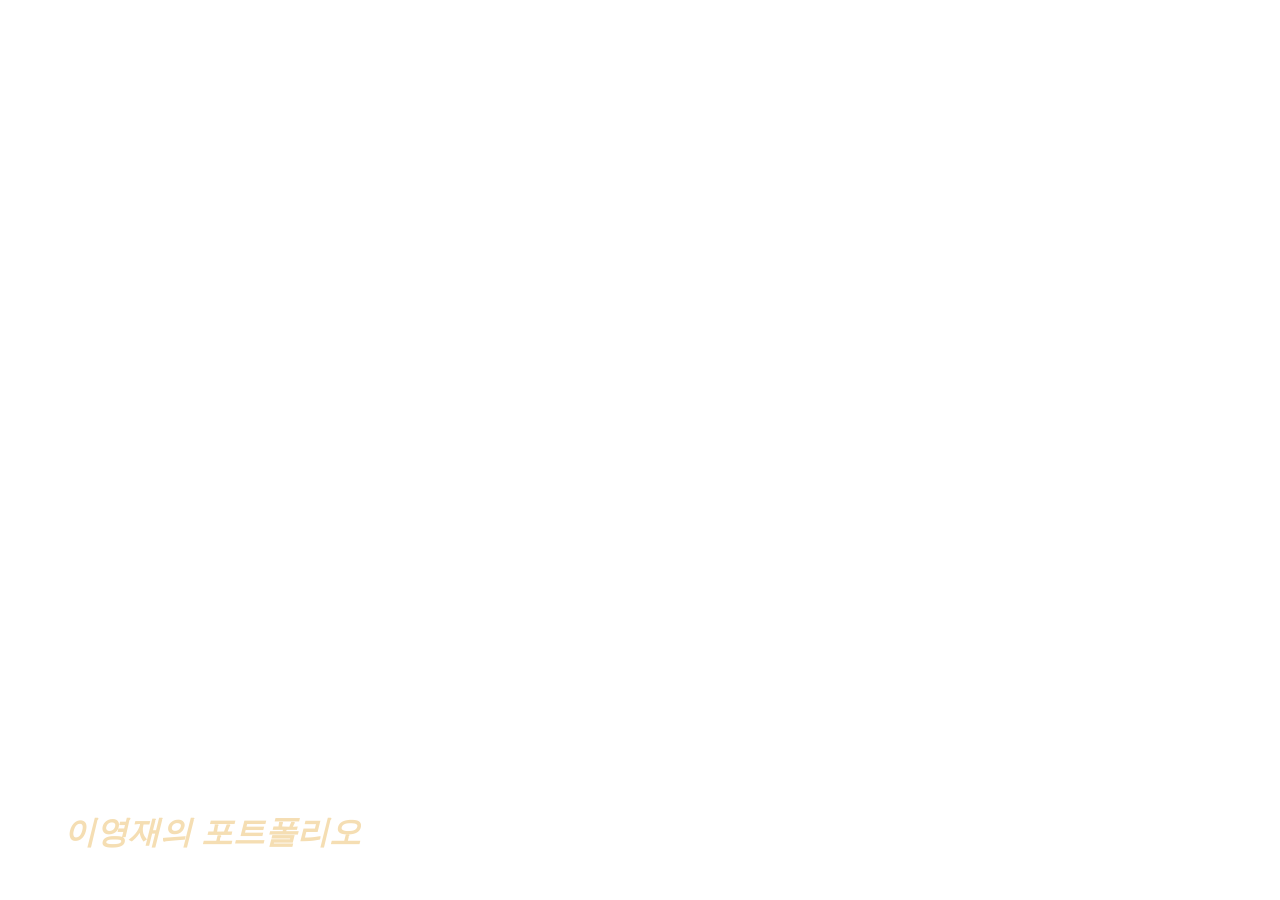
<file: index.html>
<!doctype html>
<html lang="ko">
  <head>
    <meta charset="UTF-8" />
    <meta http-equiv="X-UA-Compatible" content="IE=edge" />
    <meta name="viewport" content="width=device-width, initial-scale=1.0" />
    <meta name="description" content="게임 개발 교육 사이트" />
    <meta name="author" content="게임 개발 교육 팀" />
    <meta name="keywords" content="게임 개발, 교육, 튜토리얼" />

    <meta property="og:type" content="website" />
    <meta property="og:site_name" content="이영재의 문서창고" />
    <meta property="og:title" content="intro" />
    <meta property="og:description" content="게임 기획서 모음!" />
    <meta property="og:image" content="./name_seo.png" />

<!-- 
    <meta property="og:image:width" content="1200" />
    <meta property="og:image:height" content="630" />
 -->

    <!-- 자신의 홈페이지 주소로 URL을 변경할 것!!! -->
    <meta property="og:url" content="https://lyjstudio.netlify.app/" />
    <link rel="stylesheet" href="/main.css" />
    <link rel="icon" type="image/x-icon" href="/favicon.ico" />
    <title>Intro</title>
  </head>

  <body>
    <div style="position: fixed; z-index: -1; width: 100%; height: 100%">
      </iframe>
      <iframe 
        width="100%" 
        height="100%" 
        src="https://www.youtube.com/embed/cIKu_XHsi2g?si=W7CSdriNnoUXzcJu&autoplay=1&mute=1&loop=1&playlist=cIKu_XHsi2g" 
        title="YouTube video player" 
        frameborder="0" 
        allow="
          accelerometer; 
          autoplay; 
          clipboard-write; 
          encrypted-media; 
          gyroscope; 
          picture-in-picture; 
          web-share
        " 
        referrerpolicy="strict-origin-when-cross-origin" 
        allowfullscreen>
      </iframe>
    </div>
    <div>
      <a id="portfolio-link" href="/pages/index.html">이영재의 포트폴리오</a>
    </div>
  </body>
</html>
</file>
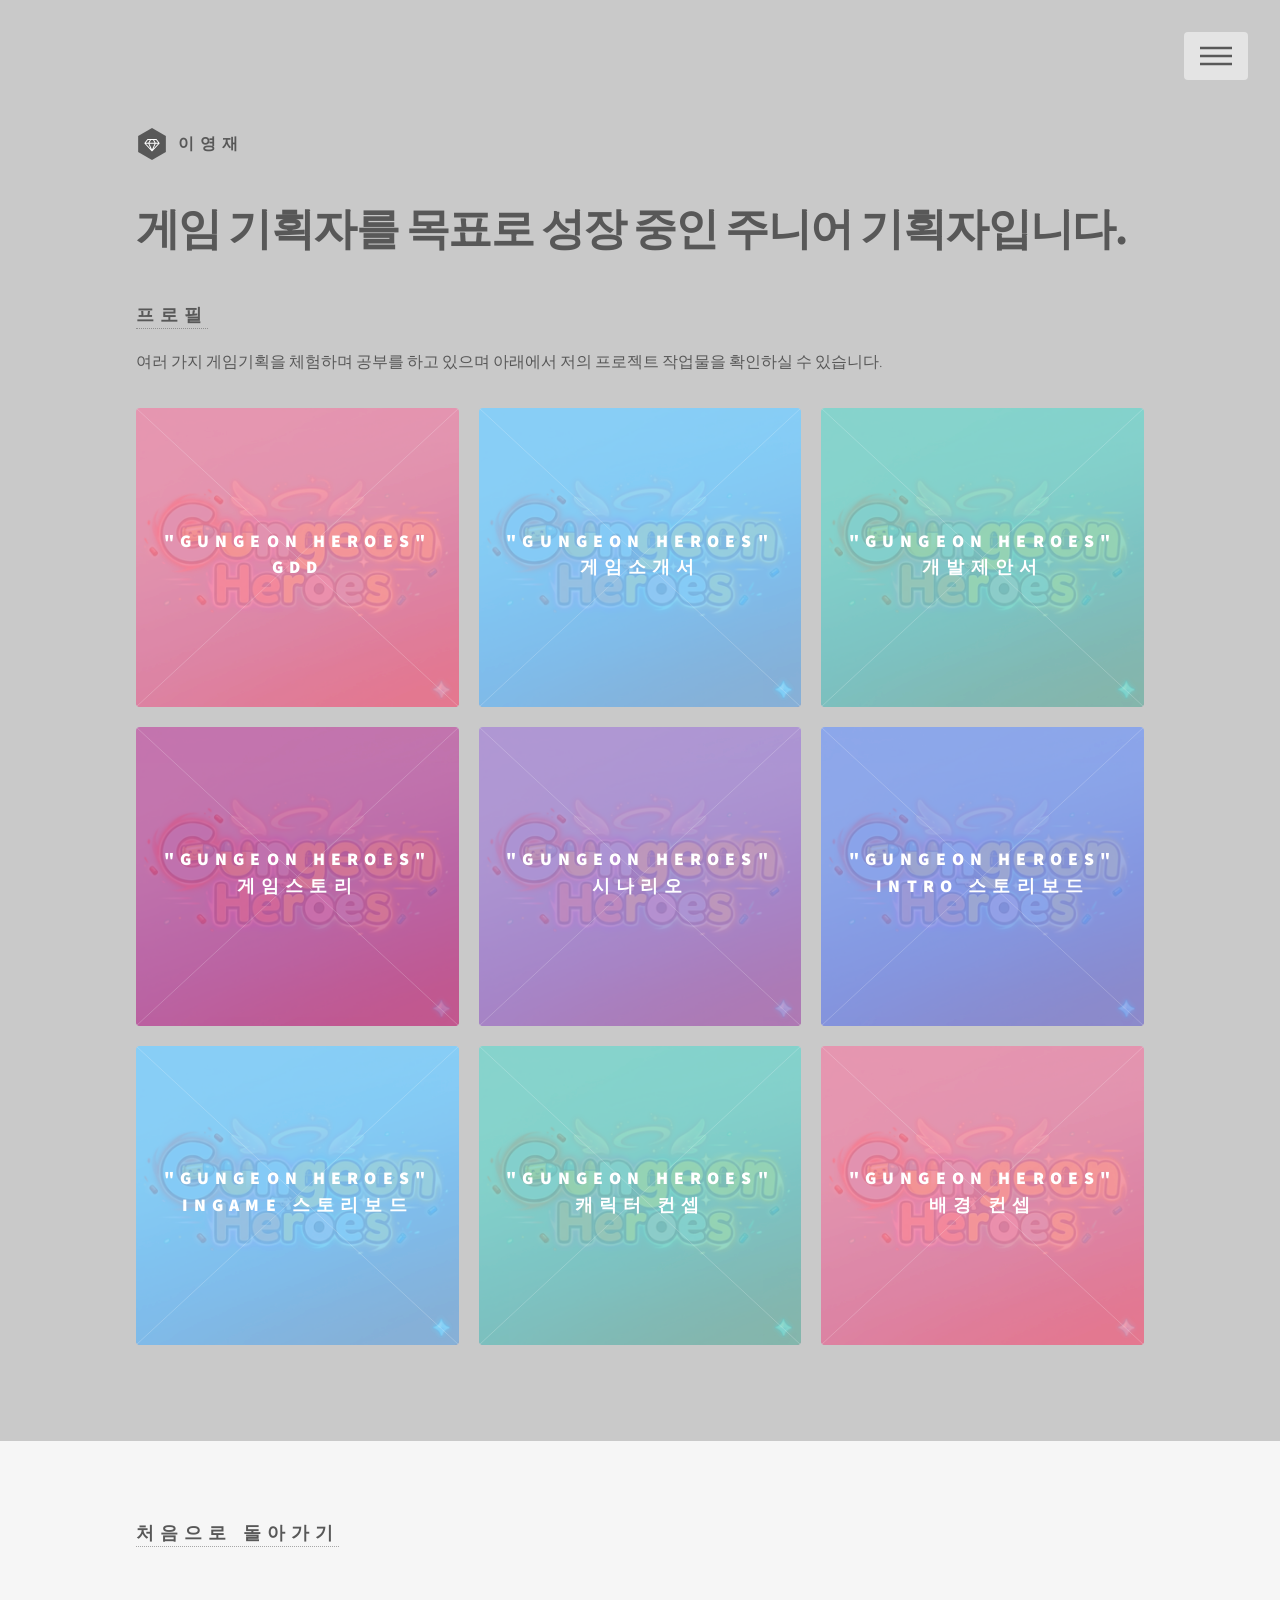
<file: pages/index.html>
<!doctype html>
<html>
  <head>
    <title>이영재의 문서창고</title>
    <meta charset="utf-8" />
    <meta
      name="viewport"
      content="width=device-width, initial-scale=1, user-scalable=no"
    />
    <link rel="stylesheet" href="assets/css/main.css" />
    <noscript
      ><link rel="stylesheet" href="assets/css/noscript.css"
    /></noscript>
  </head>
  <body class="is-preload">
    <!-- Wrapper -->
    <div id="wrapper">
      <!-- Header -->
      <header id="header">
        <div class="inner">
          <!-- Logo -->
          <a href="index.html" class="logo">
            <span class="symbol"><img src="images/logo.svg" alt="" /></span
            ><span class="title">이영재</span>
          </a>

          <!-- Nav -->
          <nav>
            <ul>
              <li><a href="#menu">Menu</a></li>
            </ul>
          </nav>
        </div>
      </header>

      <!-- Menu -->
      <nav id="menu">
        <h2>문서바로가기</h2>
        <ul>
          <li><a href="/pages/page01.html">"Gungeon Heroes" GDD</a></li>
          <li><a href="/pages/page02.html">"Gungeon Heroes" 게임소개서</a></li>
          <li><a href="/pages/page03.html">"Gungeon Heroes" 개발제안서</a></li>
          <li><a href="/pages/page04.html">"Gungeon Heroes" 게임스토리</a></li>
          <li><a href="/pages/page05.html">"Gungeon Heroes" 시나리오</a></li>
          <li><a href="/pages/page06.html">"Gungeon Heroes" Intro 스토리보드</a></li>
          <li><a href="/pages/page07.html">"Gungeon Heroes" InGame 스토리보드</a></li>
          <li><a href="/pages/page08.html">"Gungeon Heroes" 캐릭터 컨셉</a></li>
          <li><a href="/pages/page09.html">"Gungeon Heroes" 배경 컨셉</a></li>
          <!-- <li><a href="/pages/page10.html">문서10</a></li>
          <li><a href="/pages/page11.html">문서11</a></li>
          <li><a href="/pages/page12.html">문서12</a></li> -->
        </ul>
      </nav>

      <!-- Main -->
      <div id="main">
        <div class="inner">
          <header>
            <h1>게임 기획자를 목표로 성장 중인 주니어 기획자입니다.<br /></h1>
            <h2>
              <a
                href="https://www.notion.so/c6457bea89cc82ea9e99814c9a93d287?source=copy_link"
                >프로필</a
              >
            </h2>

            <p>
              여러 가지 게임기획을 체험하며 공부를 하고 있으며
              아래에서 저의 프로젝트 작업물을 확인하실 수 있습니다.
            </p>
          </header>
          <section class="tiles">
            <article class="style1">
              <span class="image">
                <img src="/pages/images/pic01.png" alt="" />
              </span>
              <a href="/pages/page01.html">
                <h2>"Gungeon Heroes" GDD</h2>
                <div class="content">
                  <p>로그라이트 액션 RPG의 GDD입니다.</p>
                </div>
              </a>
            </article>
            <article class="style2">
              <span class="image">
                <img src="/pages/images/pic01.png" alt="" />
              </span>
              <a href="/pages/page02.html">
                <h2>"Gungeon Heroes" 게임소개서</h2>
                <div class="content">
                  <p>
                    로그라이트 액션 RPG의 게임소개서입니다.
                  </p>
                </div>
              </a>
            </article>
            <article class="style3">
              <span class="image">
                <img src="/pages/images/pic01.png" alt="" />
              </span>
              <a href="/pages/page03.html">
                <h2>"Gungeon Heroes" 개발제안서</h2>
                <div class="content">
                  <p>
                    로그라이트 액션 RPG의 개발제안서입니다.
                  </p>
                </div>
              </a>
            </article>
            <article class="style4">
              <span class="image">
                <img src="/pages/images/pic01.png" alt="" />
              </span>
              <a href="/pages/page04.html">
                <h2>"Gungeon Heroes" 게임스토리</h2>
                <div class="content">
                  <p>
                    로그라이트 액션 RPG의 게임스토리입니다.
                  </p>
                </div>
              </a>
            </article>
            <article class="style5">
              <span class="image">
                <img src="/pages/images/pic01.png" alt="" />
              </span>
              <a href="/pages/page05.html">
                <h2>"Gungeon Heroes" 시나리오</h2>
                <div class="content">
                  <p>
                    로그라이트 액션 RPG의 시나리오 입니다.
                  </p>
                </div>
              </a>
            </article>
            <article class="style6">
              <span class="image">
                <img src="/pages/images/pic01.png" alt="" />
              </span>
              <a href="/pages/page06.html">
                <h2>"Gungeon Heroes" Intro 스토리보드</h2>
                <div class="content">
                  <p>
                    로그라이트 액션 RPG의 Intro 스토리보드입니다.
                  </p>
                </div>
              </a>
            </article>
            <article class="style2">
              <span class="image">
                <img src="/pages/images/pic01.png" alt="" />
              </span>
              <a href="/pages/page07.html">
                <h2>"Gungeon Heroes" InGame 스토리보드</h2>
                <div class="content">
                  <p>
                    로그라이트 액션 RPG의 InGame 스토리보드입니다.
                  </p>
                </div>
              </a>
            </article>
            <article class="style3">
              <span class="image">
                <img src="/pages/images/pic01.png" alt="" />
              </span>
              <a href="/pages/page08.html">
                <h2>"Gungeon Heroes" 캐릭터 컨셉</h2>
                <div class="content">
                  <p>
                    로그라이트 액션 RPG의 캐릭터 컨셉입니다.
                  </p>
                </div>
              </a>
            </article>
            <article class="style1">
              <span class="image">
                <img src="/pages/images/pic01.png" alt="" />
              </span>
              <a href="/pages/page09.html">
                <h2>"Gungeon Heroes" 배경 컨셉</h2>
                <div class="content">
                  <p>
                    로그라이트 액션 RPG의 배경 컨셉입니다.
                  </p>
                </div>
              </a>
            </article>
            <!-- <article class="style5">
              <span class="image">
                <img src="images/pic10.jpg" alt="" />
              </span>
              <a href="/pages/page10.html">
                <h2>문서10</h2>
                <div class="content">
                  <p>
                    Sed nisl arcu euismod sit amet nisi lorem etiam dolor
                    veroeros et feugiat.
                  </p>
                </div>
              </a>
            </article>
            <article class="style6">
              <span class="image">
                <img src="images/pic11.jpg" alt="" />
              </span>
              <a href="/pages/page11.html">
                <h2>문서11</h2>
                <div class="content">
                  <p>
                    Sed nisl arcu euismod sit amet nisi lorem etiam dolor
                    veroeros et feugiat.
                  </p>
                </div>
              </a>
            </article>
            <article class="style4">
              <span class="image">
                <img src="images/pic12.jpg" alt="" />
              </span>
              <a href="/pages/page12.html">
                <h2>문서12</h2>
                <div class="content">
                  <p>
                    Sed nisl arcu euismod sit amet nisi lorem etiam dolor
                    veroeros et feugiat.
                  </p>
                </div>
              </a>
            </article> -->
          </section>
        </div>
      </div>

      <!-- Footer -->
      <footer id="footer">
        <div class="inner">
          <h2>
            <a href="/index.html">처음으로 돌아가기</a>
          </h2>
        </div>
      </footer>
    </div>

    <!-- Scripts -->
    <script src="assets/js/jquery.min.js"></script>
    <script src="assets/js/browser.min.js"></script>
    <script src="assets/js/breakpoints.min.js"></script>
    <script src="assets/js/util.js"></script>
    <script src="assets/js/main.js"></script>
  </body>
</html>
</file>
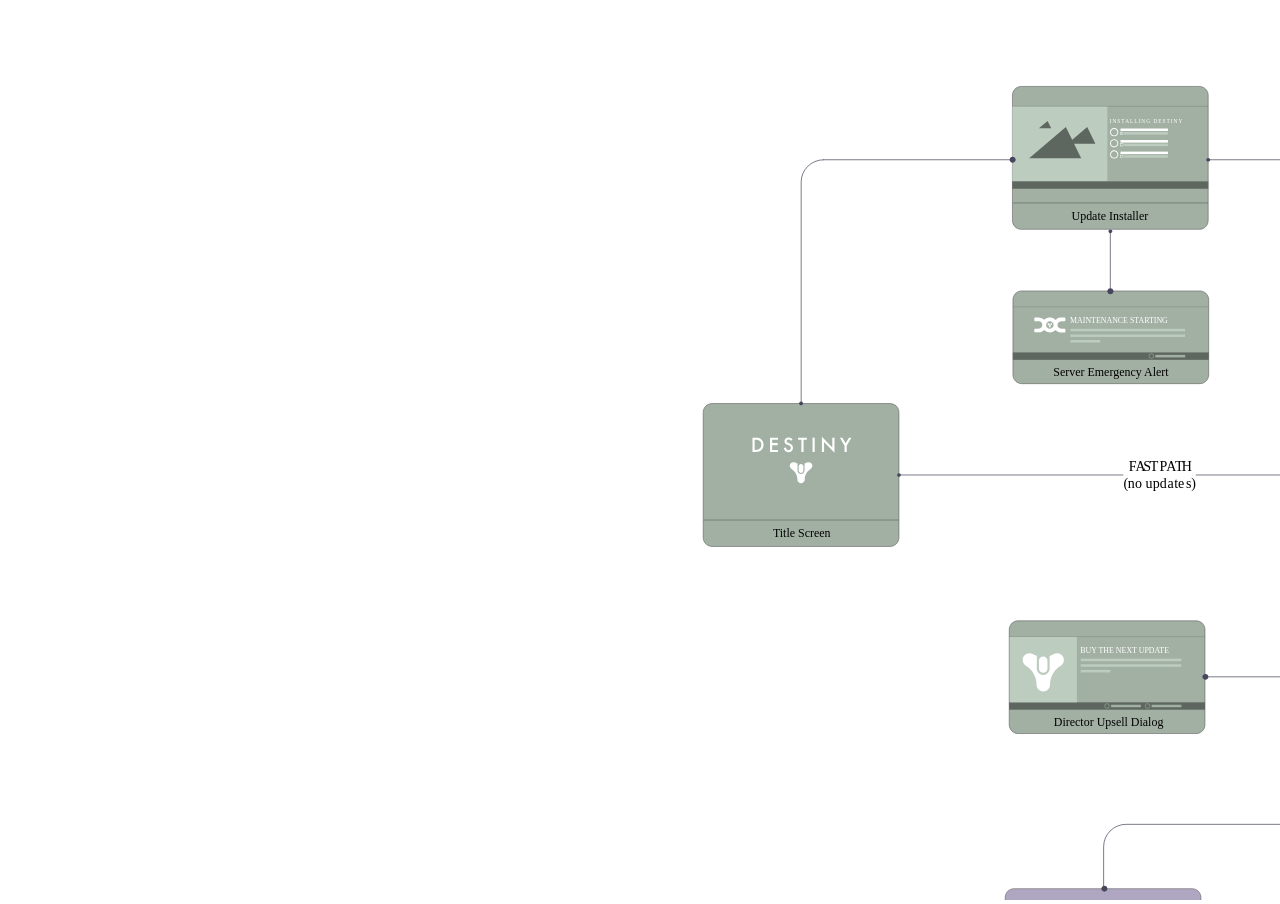
<file: pages/page11.html>
<!doctype html>
<html lang="ko">
  <head>
    <meta charset="UTF-8" />
    <meta name="viewport" content="width=device-width, initial-scale=1.0" />
    <title>문서1</title>
    <style>
      #myPDF {
        width: 100%;
        height: 100vh;
      }

      body {
        margin: 0;
        padding: 0;
        overflow: hidden;
      }
    </style>
  </head>
  <body>
    <iframe
      title="document"
      id="myPDF"
      src="/contents/Destiny_flowchart_v9.svg"
      frameborder="0"
    ></iframe>
  </body>
</html>
</file>
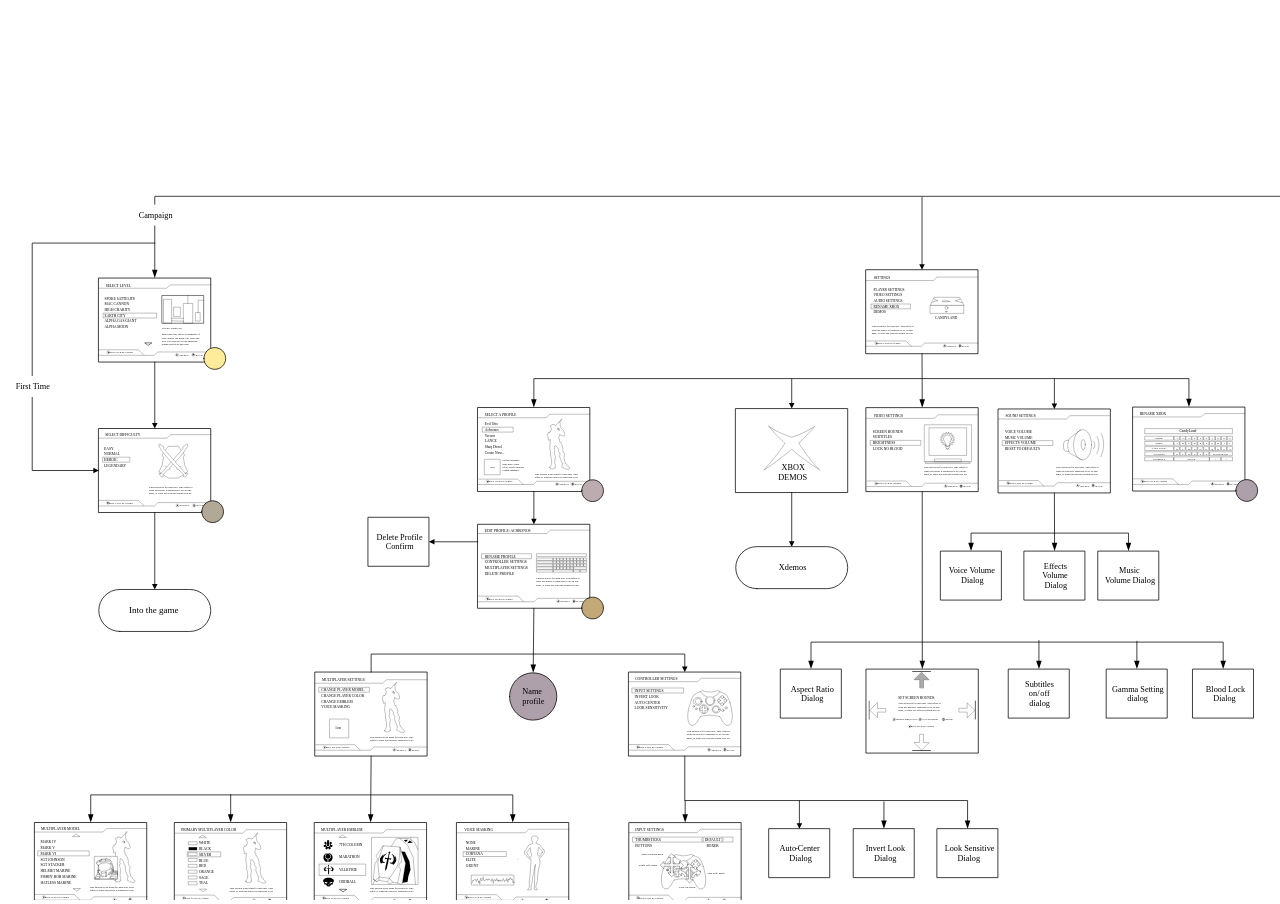
<file: pages/page12.html>
<!doctype html>
<html lang="ko">
  <head>
    <meta charset="UTF-8" />
    <meta name="viewport" content="width=device-width, initial-scale=1.0" />
    <title>문서1</title>
    <style>
      #myPDF {
        width: 100%;
        height: 100vh;
      }

      body {
        margin: 0;
        padding: 0;
        overflow: hidden;
      }
    </style>
  </head>
  <body>
    <iframe
      title="document"
      id="myPDF"
      src="/contents/halo2_for+plotter.svg"
      frameborder="0"
    ></iframe>
  </body>
</html>
</file>
<file: main.css>
body {
  padding: 0;
  margin: 0;
  height: 100vh;
}

#portfolio-link {
  /* display: flex; */
  position: fixed;
  left: 5%;
  bottom: 5%;
  color: wheat;
  text-decoration: none;
  font-family:
    "Lucida Sans", "Lucida Sans Regular", "Lucida Grande",
    "Lucida Sans Unicode", Geneva, Verdana, sans-serif;
  font-size: 2rem;
  font-weight: 800;
  font-style: italic;
}
</file>
<file: pages/assets/css/noscript.css>
/*
	Phantom by HTML5 UP
	html5up.net | @ajlkn
	Free for personal and commercial use under the CCA 3.0 license (html5up.net/license)
*/

/* Tiles */

	body.is-preload .tiles article {
		-moz-transform: none;
		-webkit-transform: none;
		-ms-transform: none;
		transform: none;
		opacity: 1;
	}
</file>
<file: pages/assets/css/main.css>
@import url(fontawesome-all.min.css);
@import url("https://fonts.googleapis.com/css?family=Source+Sans+Pro:300,700,900");

/*
	Phantom by HTML5 UP
	html5up.net | @ajlkn
	Free for personal and commercial use under the CCA 3.0 license (html5up.net/license)
*/

html,
body,
div,
span,
applet,
object,
iframe,
h1,
h2,
h3,
h4,
h5,
h6,
p,
blockquote,
pre,
a,
abbr,
acronym,
address,
big,
cite,
code,
del,
dfn,
em,
img,
ins,
kbd,
q,
s,
samp,
small,
strike,
strong,
sub,
sup,
tt,
var,
b,
u,
i,
center,
dl,
dt,
dd,
ol,
ul,
li,
fieldset,
form,
label,
legend,
table,
caption,
tbody,
tfoot,
thead,
tr,
th,
td,
article,
aside,
canvas,
details,
embed,
figure,
figcaption,
footer,
header,
hgroup,
menu,
nav,
output,
ruby,
section,
summary,
time,
mark,
audio,
video {
  margin: 0;
  padding: 0;
  border: 0;
  font-size: 100%;
  font: inherit;
  vertical-align: baseline;
}

article,
aside,
details,
figcaption,
figure,
footer,
header,
hgroup,
menu,
nav,
section {
  display: block;
}

body {
  line-height: 1;
}

ol,
ul {
  list-style: none;
}

blockquote,
q {
  quotes: none;
}

blockquote:before,
blockquote:after,
q:before,
q:after {
  content: "";
  content: none;
}

table {
  border-collapse: collapse;
  border-spacing: 0;
}

body {
  -webkit-text-size-adjust: none;
}

mark {
  background-color: transparent;
  color: inherit;
}

input::-moz-focus-inner {
  border: 0;
  padding: 0;
}

input,
select,
textarea {
  -moz-appearance: none;
  -webkit-appearance: none;
  -ms-appearance: none;
  appearance: none;
}

/* Basic */

@-ms-viewport {
  width: device-width;
}

body {
  -ms-overflow-style: scrollbar;
}

@media screen and (max-width: 480px) {
  html,
  body {
    min-width: 320px;
  }
}

html {
  box-sizing: border-box;
}

*,
*:before,
*:after {
  box-sizing: inherit;
}

body {
  background-color: #c9c9c9;
}

body.is-preload *,
body.is-preload *:before,
body.is-preload *:after {
  -moz-animation: none !important;
  -webkit-animation: none !important;
  -ms-animation: none !important;
  animation: none !important;
  -moz-transition: none !important;
  -webkit-transition: none !important;
  -ms-transition: none !important;
  transition: none !important;
}

/* Type */

body,
input,
select,
textarea {
  color: #585858;
  font-family: "Source Sans Pro", Helvetica, sans-serif;
  font-size: 16pt;
  font-weight: 300;
  line-height: 1.75;
}

@media screen and (max-width: 1680px) {
  body,
  input,
  select,
  textarea {
    font-size: 14pt;
  }
}

@media screen and (max-width: 1280px) {
  body,
  input,
  select,
  textarea {
    font-size: 12pt;
  }
}

a {
  -moz-transition:
    border-bottom-color 0.2s ease,
    color 0.2s ease;
  -webkit-transition:
    border-bottom-color 0.2s ease,
    color 0.2s ease;
  -ms-transition:
    border-bottom-color 0.2s ease,
    color 0.2s ease;
  transition:
    border-bottom-color 0.2s ease,
    color 0.2s ease;
  text-decoration: none;
  color: #585858;
  border-bottom: dotted 1px rgba(88, 88, 88, 0.5);
}

a:hover {
  border-bottom-color: transparent;
  color: #67f20a !important;
}

strong,
b {
  font-weight: 900;
}

em,
i {
  font-style: italic;
}

p {
  margin: 0 0 2em 0;
}

h1 {
  font-size: 2.75em;
  font-weight: 700;
  line-height: 1.3;
  margin: 0 0 1em 0;
  letter-spacing: -0.035em;
}

h1 a {
  color: inherit;
}

@media screen and (max-width: 736px) {
  h1 {
    font-size: 2em;
    margin: 0 0 1em 0;
  }
}

@media screen and (max-width: 360px) {
  h1 {
    font-size: 1.75em;
  }
}

h2,
h3,
h4,
h5,
h6 {
  font-weight: 900;
  line-height: 1.5;
  margin: 0 0 2em 0;
  text-transform: uppercase;
  letter-spacing: 0.35em;
}

h2 a,
h3 a,
h4 a,
h5 a,
h6 a {
  color: inherit;
}

h2 {
  font-size: 1.1em;
}

h3 {
  font-size: 1em;
}

h4 {
  font-size: 0.8em;
}

h5 {
  font-size: 0.8em;
}

h6 {
  font-size: 0.8em;
}

@media screen and (max-width: 980px) {
  h1 br,
  h2 br,
  h3 br,
  h4 br,
  h5 br,
  h6 br {
    display: none;
  }
}

@media screen and (max-width: 736px) {
  h2 {
    font-size: 1em;
  }

  h3 {
    font-size: 0.8em;
  }
}

sub {
  font-size: 0.8em;
  position: relative;
  top: 0.5em;
}

sup {
  font-size: 0.8em;
  position: relative;
  top: -0.5em;
}

blockquote {
  border-left: solid 4px #c9c9c9;
  font-style: italic;
  margin: 0 0 2em 0;
  padding: 0.5em 0 0.5em 2em;
}

code {
  background: rgba(144, 144, 144, 0.075);
  border-radius: 4px;
  border: solid 1px #c9c9c9;
  font-family: "Courier New", monospace;
  font-size: 0.9em;
  margin: 0 0.25em;
  padding: 0.25em 0.65em;
}

pre {
  -webkit-overflow-scrolling: touch;
  font-family: "Courier New", monospace;
  font-size: 0.9em;
  margin: 0 0 2em 0;
}

pre code {
  display: block;
  line-height: 1.75;
  padding: 1em 1.5em;
  overflow-x: auto;
}

hr {
  border: 0;
  border-bottom: solid 1px #c9c9c9;
  margin: 2em 0;
}

hr.major {
  margin: 3em 0;
}

.align-left {
  text-align: left;
}

.align-center {
  text-align: center;
}

.align-right {
  text-align: right;
}

/* Row */

.row {
  display: flex;
  flex-wrap: wrap;
  box-sizing: border-box;
  align-items: stretch;
}

.row > * {
  box-sizing: border-box;
}

.row.gtr-uniform > * > :last-child {
  margin-bottom: 0;
}

.row.aln-left {
  justify-content: flex-start;
}

.row.aln-center {
  justify-content: center;
}

.row.aln-right {
  justify-content: flex-end;
}

.row.aln-top {
  align-items: flex-start;
}

.row.aln-middle {
  align-items: center;
}

.row.aln-bottom {
  align-items: flex-end;
}

.row > .imp {
  order: -1;
}

.row > .col-1 {
  width: 8.33333%;
}

.row > .off-1 {
  margin-left: 8.33333%;
}

.row > .col-2 {
  width: 16.66667%;
}

.row > .off-2 {
  margin-left: 16.66667%;
}

.row > .col-3 {
  width: 25%;
}

.row > .off-3 {
  margin-left: 25%;
}

.row > .col-4 {
  width: 33.33333%;
}

.row > .off-4 {
  margin-left: 33.33333%;
}

.row > .col-5 {
  width: 41.66667%;
}

.row > .off-5 {
  margin-left: 41.66667%;
}

.row > .col-6 {
  width: 50%;
}

.row > .off-6 {
  margin-left: 50%;
}

.row > .col-7 {
  width: 58.33333%;
}

.row > .off-7 {
  margin-left: 58.33333%;
}

.row > .col-8 {
  width: 66.66667%;
}

.row > .off-8 {
  margin-left: 66.66667%;
}

.row > .col-9 {
  width: 75%;
}

.row > .off-9 {
  margin-left: 75%;
}

.row > .col-10 {
  width: 83.33333%;
}

.row > .off-10 {
  margin-left: 83.33333%;
}

.row > .col-11 {
  width: 91.66667%;
}

.row > .off-11 {
  margin-left: 91.66667%;
}

.row > .col-12 {
  width: 100%;
}

.row > .off-12 {
  margin-left: 100%;
}

.row.gtr-0 {
  margin-top: 0;
  margin-left: 0em;
}

.row.gtr-0 > * {
  padding: 0 0 0 0em;
}

.row.gtr-0.gtr-uniform {
  margin-top: 0em;
}

.row.gtr-0.gtr-uniform > * {
  padding-top: 0em;
}

.row.gtr-25 {
  margin-top: 0;
  margin-left: -0.5em;
}

.row.gtr-25 > * {
  padding: 0 0 0 0.5em;
}

.row.gtr-25.gtr-uniform {
  margin-top: -0.5em;
}

.row.gtr-25.gtr-uniform > * {
  padding-top: 0.5em;
}

.row.gtr-50 {
  margin-top: 0;
  margin-left: -1em;
}

.row.gtr-50 > * {
  padding: 0 0 0 1em;
}

.row.gtr-50.gtr-uniform {
  margin-top: -1em;
}

.row.gtr-50.gtr-uniform > * {
  padding-top: 1em;
}

.row {
  margin-top: 0;
  margin-left: -2em;
}

.row > * {
  padding: 0 0 0 2em;
}

.row.gtr-uniform {
  margin-top: -2em;
}

.row.gtr-uniform > * {
  padding-top: 2em;
}

.row.gtr-150 {
  margin-top: 0;
  margin-left: -3em;
}

.row.gtr-150 > * {
  padding: 0 0 0 3em;
}

.row.gtr-150.gtr-uniform {
  margin-top: -3em;
}

.row.gtr-150.gtr-uniform > * {
  padding-top: 3em;
}

.row.gtr-200 {
  margin-top: 0;
  margin-left: -4em;
}

.row.gtr-200 > * {
  padding: 0 0 0 4em;
}

.row.gtr-200.gtr-uniform {
  margin-top: -4em;
}

.row.gtr-200.gtr-uniform > * {
  padding-top: 4em;
}

@media screen and (max-width: 1680px) {
  .row {
    display: flex;
    flex-wrap: wrap;
    box-sizing: border-box;
    align-items: stretch;
  }

  .row > * {
    box-sizing: border-box;
  }

  .row.gtr-uniform > * > :last-child {
    margin-bottom: 0;
  }

  .row.aln-left {
    justify-content: flex-start;
  }

  .row.aln-center {
    justify-content: center;
  }

  .row.aln-right {
    justify-content: flex-end;
  }

  .row.aln-top {
    align-items: flex-start;
  }

  .row.aln-middle {
    align-items: center;
  }

  .row.aln-bottom {
    align-items: flex-end;
  }

  .row > .imp-xlarge {
    order: -1;
  }

  .row > .col-1-xlarge {
    width: 8.33333%;
  }

  .row > .off-1-xlarge {
    margin-left: 8.33333%;
  }

  .row > .col-2-xlarge {
    width: 16.66667%;
  }

  .row > .off-2-xlarge {
    margin-left: 16.66667%;
  }

  .row > .col-3-xlarge {
    width: 25%;
  }

  .row > .off-3-xlarge {
    margin-left: 25%;
  }

  .row > .col-4-xlarge {
    width: 33.33333%;
  }

  .row > .off-4-xlarge {
    margin-left: 33.33333%;
  }

  .row > .col-5-xlarge {
    width: 41.66667%;
  }

  .row > .off-5-xlarge {
    margin-left: 41.66667%;
  }

  .row > .col-6-xlarge {
    width: 50%;
  }

  .row > .off-6-xlarge {
    margin-left: 50%;
  }

  .row > .col-7-xlarge {
    width: 58.33333%;
  }

  .row > .off-7-xlarge {
    margin-left: 58.33333%;
  }

  .row > .col-8-xlarge {
    width: 66.66667%;
  }

  .row > .off-8-xlarge {
    margin-left: 66.66667%;
  }

  .row > .col-9-xlarge {
    width: 75%;
  }

  .row > .off-9-xlarge {
    margin-left: 75%;
  }

  .row > .col-10-xlarge {
    width: 83.33333%;
  }

  .row > .off-10-xlarge {
    margin-left: 83.33333%;
  }

  .row > .col-11-xlarge {
    width: 91.66667%;
  }

  .row > .off-11-xlarge {
    margin-left: 91.66667%;
  }

  .row > .col-12-xlarge {
    width: 100%;
  }

  .row > .off-12-xlarge {
    margin-left: 100%;
  }

  .row.gtr-0 {
    margin-top: 0;
    margin-left: 0em;
  }

  .row.gtr-0 > * {
    padding: 0 0 0 0em;
  }

  .row.gtr-0.gtr-uniform {
    margin-top: 0em;
  }

  .row.gtr-0.gtr-uniform > * {
    padding-top: 0em;
  }

  .row.gtr-25 {
    margin-top: 0;
    margin-left: -0.5em;
  }

  .row.gtr-25 > * {
    padding: 0 0 0 0.5em;
  }

  .row.gtr-25.gtr-uniform {
    margin-top: -0.5em;
  }

  .row.gtr-25.gtr-uniform > * {
    padding-top: 0.5em;
  }

  .row.gtr-50 {
    margin-top: 0;
    margin-left: -1em;
  }

  .row.gtr-50 > * {
    padding: 0 0 0 1em;
  }

  .row.gtr-50.gtr-uniform {
    margin-top: -1em;
  }

  .row.gtr-50.gtr-uniform > * {
    padding-top: 1em;
  }

  .row {
    margin-top: 0;
    margin-left: -2em;
  }

  .row > * {
    padding: 0 0 0 2em;
  }

  .row.gtr-uniform {
    margin-top: -2em;
  }

  .row.gtr-uniform > * {
    padding-top: 2em;
  }

  .row.gtr-150 {
    margin-top: 0;
    margin-left: -3em;
  }

  .row.gtr-150 > * {
    padding: 0 0 0 3em;
  }

  .row.gtr-150.gtr-uniform {
    margin-top: -3em;
  }

  .row.gtr-150.gtr-uniform > * {
    padding-top: 3em;
  }

  .row.gtr-200 {
    margin-top: 0;
    margin-left: -4em;
  }

  .row.gtr-200 > * {
    padding: 0 0 0 4em;
  }

  .row.gtr-200.gtr-uniform {
    margin-top: -4em;
  }

  .row.gtr-200.gtr-uniform > * {
    padding-top: 4em;
  }
}

@media screen and (max-width: 1280px) {
  .row {
    display: flex;
    flex-wrap: wrap;
    box-sizing: border-box;
    align-items: stretch;
  }

  .row > * {
    box-sizing: border-box;
  }

  .row.gtr-uniform > * > :last-child {
    margin-bottom: 0;
  }

  .row.aln-left {
    justify-content: flex-start;
  }

  .row.aln-center {
    justify-content: center;
  }

  .row.aln-right {
    justify-content: flex-end;
  }

  .row.aln-top {
    align-items: flex-start;
  }

  .row.aln-middle {
    align-items: center;
  }

  .row.aln-bottom {
    align-items: flex-end;
  }

  .row > .imp-large {
    order: -1;
  }

  .row > .col-1-large {
    width: 8.33333%;
  }

  .row > .off-1-large {
    margin-left: 8.33333%;
  }

  .row > .col-2-large {
    width: 16.66667%;
  }

  .row > .off-2-large {
    margin-left: 16.66667%;
  }

  .row > .col-3-large {
    width: 25%;
  }

  .row > .off-3-large {
    margin-left: 25%;
  }

  .row > .col-4-large {
    width: 33.33333%;
  }

  .row > .off-4-large {
    margin-left: 33.33333%;
  }

  .row > .col-5-large {
    width: 41.66667%;
  }

  .row > .off-5-large {
    margin-left: 41.66667%;
  }

  .row > .col-6-large {
    width: 50%;
  }

  .row > .off-6-large {
    margin-left: 50%;
  }

  .row > .col-7-large {
    width: 58.33333%;
  }

  .row > .off-7-large {
    margin-left: 58.33333%;
  }

  .row > .col-8-large {
    width: 66.66667%;
  }

  .row > .off-8-large {
    margin-left: 66.66667%;
  }

  .row > .col-9-large {
    width: 75%;
  }

  .row > .off-9-large {
    margin-left: 75%;
  }

  .row > .col-10-large {
    width: 83.33333%;
  }

  .row > .off-10-large {
    margin-left: 83.33333%;
  }

  .row > .col-11-large {
    width: 91.66667%;
  }

  .row > .off-11-large {
    margin-left: 91.66667%;
  }

  .row > .col-12-large {
    width: 100%;
  }

  .row > .off-12-large {
    margin-left: 100%;
  }

  .row.gtr-0 {
    margin-top: 0;
    margin-left: 0em;
  }

  .row.gtr-0 > * {
    padding: 0 0 0 0em;
  }

  .row.gtr-0.gtr-uniform {
    margin-top: 0em;
  }

  .row.gtr-0.gtr-uniform > * {
    padding-top: 0em;
  }

  .row.gtr-25 {
    margin-top: 0;
    margin-left: -0.5em;
  }

  .row.gtr-25 > * {
    padding: 0 0 0 0.5em;
  }

  .row.gtr-25.gtr-uniform {
    margin-top: -0.5em;
  }

  .row.gtr-25.gtr-uniform > * {
    padding-top: 0.5em;
  }

  .row.gtr-50 {
    margin-top: 0;
    margin-left: -1em;
  }

  .row.gtr-50 > * {
    padding: 0 0 0 1em;
  }

  .row.gtr-50.gtr-uniform {
    margin-top: -1em;
  }

  .row.gtr-50.gtr-uniform > * {
    padding-top: 1em;
  }

  .row {
    margin-top: 0;
    margin-left: -2em;
  }

  .row > * {
    padding: 0 0 0 2em;
  }

  .row.gtr-uniform {
    margin-top: -2em;
  }

  .row.gtr-uniform > * {
    padding-top: 2em;
  }

  .row.gtr-150 {
    margin-top: 0;
    margin-left: -3em;
  }

  .row.gtr-150 > * {
    padding: 0 0 0 3em;
  }

  .row.gtr-150.gtr-uniform {
    margin-top: -3em;
  }

  .row.gtr-150.gtr-uniform > * {
    padding-top: 3em;
  }

  .row.gtr-200 {
    margin-top: 0;
    margin-left: -4em;
  }

  .row.gtr-200 > * {
    padding: 0 0 0 4em;
  }

  .row.gtr-200.gtr-uniform {
    margin-top: -4em;
  }

  .row.gtr-200.gtr-uniform > * {
    padding-top: 4em;
  }
}

@media screen and (max-width: 980px) {
  .row {
    display: flex;
    flex-wrap: wrap;
    box-sizing: border-box;
    align-items: stretch;
  }

  .row > * {
    box-sizing: border-box;
  }

  .row.gtr-uniform > * > :last-child {
    margin-bottom: 0;
  }

  .row.aln-left {
    justify-content: flex-start;
  }

  .row.aln-center {
    justify-content: center;
  }

  .row.aln-right {
    justify-content: flex-end;
  }

  .row.aln-top {
    align-items: flex-start;
  }

  .row.aln-middle {
    align-items: center;
  }

  .row.aln-bottom {
    align-items: flex-end;
  }

  .row > .imp-medium {
    order: -1;
  }

  .row > .col-1-medium {
    width: 8.33333%;
  }

  .row > .off-1-medium {
    margin-left: 8.33333%;
  }

  .row > .col-2-medium {
    width: 16.66667%;
  }

  .row > .off-2-medium {
    margin-left: 16.66667%;
  }

  .row > .col-3-medium {
    width: 25%;
  }

  .row > .off-3-medium {
    margin-left: 25%;
  }

  .row > .col-4-medium {
    width: 33.33333%;
  }

  .row > .off-4-medium {
    margin-left: 33.33333%;
  }

  .row > .col-5-medium {
    width: 41.66667%;
  }

  .row > .off-5-medium {
    margin-left: 41.66667%;
  }

  .row > .col-6-medium {
    width: 50%;
  }

  .row > .off-6-medium {
    margin-left: 50%;
  }

  .row > .col-7-medium {
    width: 58.33333%;
  }

  .row > .off-7-medium {
    margin-left: 58.33333%;
  }

  .row > .col-8-medium {
    width: 66.66667%;
  }

  .row > .off-8-medium {
    margin-left: 66.66667%;
  }

  .row > .col-9-medium {
    width: 75%;
  }

  .row > .off-9-medium {
    margin-left: 75%;
  }

  .row > .col-10-medium {
    width: 83.33333%;
  }

  .row > .off-10-medium {
    margin-left: 83.33333%;
  }

  .row > .col-11-medium {
    width: 91.66667%;
  }

  .row > .off-11-medium {
    margin-left: 91.66667%;
  }

  .row > .col-12-medium {
    width: 100%;
  }

  .row > .off-12-medium {
    margin-left: 100%;
  }

  .row.gtr-0 {
    margin-top: 0;
    margin-left: 0em;
  }

  .row.gtr-0 > * {
    padding: 0 0 0 0em;
  }

  .row.gtr-0.gtr-uniform {
    margin-top: 0em;
  }

  .row.gtr-0.gtr-uniform > * {
    padding-top: 0em;
  }

  .row.gtr-25 {
    margin-top: 0;
    margin-left: -0.375em;
  }

  .row.gtr-25 > * {
    padding: 0 0 0 0.375em;
  }

  .row.gtr-25.gtr-uniform {
    margin-top: -0.375em;
  }

  .row.gtr-25.gtr-uniform > * {
    padding-top: 0.375em;
  }

  .row.gtr-50 {
    margin-top: 0;
    margin-left: -0.75em;
  }

  .row.gtr-50 > * {
    padding: 0 0 0 0.75em;
  }

  .row.gtr-50.gtr-uniform {
    margin-top: -0.75em;
  }

  .row.gtr-50.gtr-uniform > * {
    padding-top: 0.75em;
  }

  .row {
    margin-top: 0;
    margin-left: -1.5em;
  }

  .row > * {
    padding: 0 0 0 1.5em;
  }

  .row.gtr-uniform {
    margin-top: -1.5em;
  }

  .row.gtr-uniform > * {
    padding-top: 1.5em;
  }

  .row.gtr-150 {
    margin-top: 0;
    margin-left: -2.25em;
  }

  .row.gtr-150 > * {
    padding: 0 0 0 2.25em;
  }

  .row.gtr-150.gtr-uniform {
    margin-top: -2.25em;
  }

  .row.gtr-150.gtr-uniform > * {
    padding-top: 2.25em;
  }

  .row.gtr-200 {
    margin-top: 0;
    margin-left: -3em;
  }

  .row.gtr-200 > * {
    padding: 0 0 0 3em;
  }

  .row.gtr-200.gtr-uniform {
    margin-top: -3em;
  }

  .row.gtr-200.gtr-uniform > * {
    padding-top: 3em;
  }
}

@media screen and (max-width: 736px) {
  .row {
    display: flex;
    flex-wrap: wrap;
    box-sizing: border-box;
    align-items: stretch;
  }

  .row > * {
    box-sizing: border-box;
  }

  .row.gtr-uniform > * > :last-child {
    margin-bottom: 0;
  }

  .row.aln-left {
    justify-content: flex-start;
  }

  .row.aln-center {
    justify-content: center;
  }

  .row.aln-right {
    justify-content: flex-end;
  }

  .row.aln-top {
    align-items: flex-start;
  }

  .row.aln-middle {
    align-items: center;
  }

  .row.aln-bottom {
    align-items: flex-end;
  }

  .row > .imp-small {
    order: -1;
  }

  .row > .col-1-small {
    width: 8.33333%;
  }

  .row > .off-1-small {
    margin-left: 8.33333%;
  }

  .row > .col-2-small {
    width: 16.66667%;
  }

  .row > .off-2-small {
    margin-left: 16.66667%;
  }

  .row > .col-3-small {
    width: 25%;
  }

  .row > .off-3-small {
    margin-left: 25%;
  }

  .row > .col-4-small {
    width: 33.33333%;
  }

  .row > .off-4-small {
    margin-left: 33.33333%;
  }

  .row > .col-5-small {
    width: 41.66667%;
  }

  .row > .off-5-small {
    margin-left: 41.66667%;
  }

  .row > .col-6-small {
    width: 50%;
  }

  .row > .off-6-small {
    margin-left: 50%;
  }

  .row > .col-7-small {
    width: 58.33333%;
  }

  .row > .off-7-small {
    margin-left: 58.33333%;
  }

  .row > .col-8-small {
    width: 66.66667%;
  }

  .row > .off-8-small {
    margin-left: 66.66667%;
  }

  .row > .col-9-small {
    width: 75%;
  }

  .row > .off-9-small {
    margin-left: 75%;
  }

  .row > .col-10-small {
    width: 83.33333%;
  }

  .row > .off-10-small {
    margin-left: 83.33333%;
  }

  .row > .col-11-small {
    width: 91.66667%;
  }

  .row > .off-11-small {
    margin-left: 91.66667%;
  }

  .row > .col-12-small {
    width: 100%;
  }

  .row > .off-12-small {
    margin-left: 100%;
  }

  .row.gtr-0 {
    margin-top: 0;
    margin-left: 0em;
  }

  .row.gtr-0 > * {
    padding: 0 0 0 0em;
  }

  .row.gtr-0.gtr-uniform {
    margin-top: 0em;
  }

  .row.gtr-0.gtr-uniform > * {
    padding-top: 0em;
  }

  .row.gtr-25 {
    margin-top: 0;
    margin-left: -0.25em;
  }

  .row.gtr-25 > * {
    padding: 0 0 0 0.25em;
  }

  .row.gtr-25.gtr-uniform {
    margin-top: -0.25em;
  }

  .row.gtr-25.gtr-uniform > * {
    padding-top: 0.25em;
  }

  .row.gtr-50 {
    margin-top: 0;
    margin-left: -0.5em;
  }

  .row.gtr-50 > * {
    padding: 0 0 0 0.5em;
  }

  .row.gtr-50.gtr-uniform {
    margin-top: -0.5em;
  }

  .row.gtr-50.gtr-uniform > * {
    padding-top: 0.5em;
  }

  .row {
    margin-top: 0;
    margin-left: -1em;
  }

  .row > * {
    padding: 0 0 0 1em;
  }

  .row.gtr-uniform {
    margin-top: -1em;
  }

  .row.gtr-uniform > * {
    padding-top: 1em;
  }

  .row.gtr-150 {
    margin-top: 0;
    margin-left: -1.5em;
  }

  .row.gtr-150 > * {
    padding: 0 0 0 1.5em;
  }

  .row.gtr-150.gtr-uniform {
    margin-top: -1.5em;
  }

  .row.gtr-150.gtr-uniform > * {
    padding-top: 1.5em;
  }

  .row.gtr-200 {
    margin-top: 0;
    margin-left: -2em;
  }

  .row.gtr-200 > * {
    padding: 0 0 0 2em;
  }

  .row.gtr-200.gtr-uniform {
    margin-top: -2em;
  }

  .row.gtr-200.gtr-uniform > * {
    padding-top: 2em;
  }
}

@media screen and (max-width: 480px) {
  .row {
    display: flex;
    flex-wrap: wrap;
    box-sizing: border-box;
    align-items: stretch;
  }

  .row > * {
    box-sizing: border-box;
  }

  .row.gtr-uniform > * > :last-child {
    margin-bottom: 0;
  }

  .row.aln-left {
    justify-content: flex-start;
  }

  .row.aln-center {
    justify-content: center;
  }

  .row.aln-right {
    justify-content: flex-end;
  }

  .row.aln-top {
    align-items: flex-start;
  }

  .row.aln-middle {
    align-items: center;
  }

  .row.aln-bottom {
    align-items: flex-end;
  }

  .row > .imp-xsmall {
    order: -1;
  }

  .row > .col-1-xsmall {
    width: 8.33333%;
  }

  .row > .off-1-xsmall {
    margin-left: 8.33333%;
  }

  .row > .col-2-xsmall {
    width: 16.66667%;
  }

  .row > .off-2-xsmall {
    margin-left: 16.66667%;
  }

  .row > .col-3-xsmall {
    width: 25%;
  }

  .row > .off-3-xsmall {
    margin-left: 25%;
  }

  .row > .col-4-xsmall {
    width: 33.33333%;
  }

  .row > .off-4-xsmall {
    margin-left: 33.33333%;
  }

  .row > .col-5-xsmall {
    width: 41.66667%;
  }

  .row > .off-5-xsmall {
    margin-left: 41.66667%;
  }

  .row > .col-6-xsmall {
    width: 50%;
  }

  .row > .off-6-xsmall {
    margin-left: 50%;
  }

  .row > .col-7-xsmall {
    width: 58.33333%;
  }

  .row > .off-7-xsmall {
    margin-left: 58.33333%;
  }

  .row > .col-8-xsmall {
    width: 66.66667%;
  }

  .row > .off-8-xsmall {
    margin-left: 66.66667%;
  }

  .row > .col-9-xsmall {
    width: 75%;
  }

  .row > .off-9-xsmall {
    margin-left: 75%;
  }

  .row > .col-10-xsmall {
    width: 83.33333%;
  }

  .row > .off-10-xsmall {
    margin-left: 83.33333%;
  }

  .row > .col-11-xsmall {
    width: 91.66667%;
  }

  .row > .off-11-xsmall {
    margin-left: 91.66667%;
  }

  .row > .col-12-xsmall {
    width: 100%;
  }

  .row > .off-12-xsmall {
    margin-left: 100%;
  }

  .row.gtr-0 {
    margin-top: 0;
    margin-left: 0em;
  }

  .row.gtr-0 > * {
    padding: 0 0 0 0em;
  }

  .row.gtr-0.gtr-uniform {
    margin-top: 0em;
  }

  .row.gtr-0.gtr-uniform > * {
    padding-top: 0em;
  }

  .row.gtr-25 {
    margin-top: 0;
    margin-left: -0.25em;
  }

  .row.gtr-25 > * {
    padding: 0 0 0 0.25em;
  }

  .row.gtr-25.gtr-uniform {
    margin-top: -0.25em;
  }

  .row.gtr-25.gtr-uniform > * {
    padding-top: 0.25em;
  }

  .row.gtr-50 {
    margin-top: 0;
    margin-left: -0.5em;
  }

  .row.gtr-50 > * {
    padding: 0 0 0 0.5em;
  }

  .row.gtr-50.gtr-uniform {
    margin-top: -0.5em;
  }

  .row.gtr-50.gtr-uniform > * {
    padding-top: 0.5em;
  }

  .row {
    margin-top: 0;
    margin-left: -1em;
  }

  .row > * {
    padding: 0 0 0 1em;
  }

  .row.gtr-uniform {
    margin-top: -1em;
  }

  .row.gtr-uniform > * {
    padding-top: 1em;
  }

  .row.gtr-150 {
    margin-top: 0;
    margin-left: -1.5em;
  }

  .row.gtr-150 > * {
    padding: 0 0 0 1.5em;
  }

  .row.gtr-150.gtr-uniform {
    margin-top: -1.5em;
  }

  .row.gtr-150.gtr-uniform > * {
    padding-top: 1.5em;
  }

  .row.gtr-200 {
    margin-top: 0;
    margin-left: -2em;
  }

  .row.gtr-200 > * {
    padding: 0 0 0 2em;
  }

  .row.gtr-200.gtr-uniform {
    margin-top: -2em;
  }

  .row.gtr-200.gtr-uniform > * {
    padding-top: 2em;
  }
}

/* Section/Article */

section.special,
article.special {
  text-align: center;
}

header p {
  margin-top: -1em;
}

@media screen and (max-width: 736px) {
  header p {
    margin-top: 0;
  }
}

/* Icon */

.icon {
  text-decoration: none;
  border-bottom: none;
  position: relative;
}

.icon:before {
  -moz-osx-font-smoothing: grayscale;
  -webkit-font-smoothing: antialiased;
  display: inline-block;
  font-style: normal;
  font-variant: normal;
  text-rendering: auto;
  line-height: 1;
  text-transform: none !important;
  font-family: "Font Awesome 5 Free";
  font-weight: 400;
}

.icon > .label {
  display: none;
}

.icon:before {
  line-height: inherit;
}

.icon.solid:before {
  font-weight: 900;
}

.icon.brands:before {
  font-family: "Font Awesome 5 Brands";
}

.icon.style2 {
  -moz-transition:
    background-color 0.2s ease-in-out,
    color 0.2s ease-in-out,
    border-color 0.2s ease-in-out;
  -webkit-transition:
    background-color 0.2s ease-in-out,
    color 0.2s ease-in-out,
    border-color 0.2s ease-in-out;
  -ms-transition:
    background-color 0.2s ease-in-out,
    color 0.2s ease-in-out,
    border-color 0.2s ease-in-out;
  transition:
    background-color 0.2s ease-in-out,
    color 0.2s ease-in-out,
    border-color 0.2s ease-in-out;
  background-color: transparent;
  border: solid 1px #c9c9c9;
  border-radius: 4px;
  width: 2.65em;
  height: 2.65em;
  display: inline-block;
  text-align: center;
  line-height: 2.65em;
  color: inherit;
}

.icon.style2:before {
  font-size: 1.1em;
}

.icon.style2:hover {
  color: #f2849e;
  border-color: #f2849e;
}

.icon.style2:active {
  background-color: rgba(242, 132, 158, 0.1);
}

/* List */

ol {
  list-style: decimal;
  margin: 0 0 2em 0;
  padding-left: 1.25em;
}

ol li {
  padding-left: 0.25em;
}

ul {
  list-style: disc;
  margin: 0 0 2em 0;
  padding-left: 1em;
}

ul li {
  padding-left: 0.5em;
}

ul.alt {
  list-style: none;
  padding-left: 0;
}

ul.alt li {
  border-top: solid 1px #c9c9c9;
  padding: 0.5em 0;
}

ul.alt li:first-child {
  border-top: 0;
  padding-top: 0;
}

dl {
  margin: 0 0 2em 0;
}

dl dt {
  display: block;
  font-weight: 900;
  margin: 0 0 1em 0;
}

dl dd {
  margin-left: 2em;
}

/* Actions */

ul.actions {
  display: -moz-flex;
  display: -webkit-flex;
  display: -ms-flex;
  display: flex;
  cursor: default;
  list-style: none;
  margin-left: -1em;
  padding-left: 0;
}

ul.actions li {
  padding: 0 0 0 1em;
  vertical-align: middle;
}

ul.actions.special {
  -moz-justify-content: center;
  -webkit-justify-content: center;
  -ms-justify-content: center;
  justify-content: center;
  width: 100%;
  margin-left: 0;
}

ul.actions.special li:first-child {
  padding-left: 0;
}

ul.actions.stacked {
  -moz-flex-direction: column;
  -webkit-flex-direction: column;
  -ms-flex-direction: column;
  flex-direction: column;
  margin-left: 0;
}

ul.actions.stacked li {
  padding: 1.3em 0 0 0;
}

ul.actions.stacked li:first-child {
  padding-top: 0;
}

ul.actions.fit {
  width: calc(100% + 1em);
}

ul.actions.fit li {
  -moz-flex-grow: 1;
  -webkit-flex-grow: 1;
  -ms-flex-grow: 1;
  flex-grow: 1;
  -moz-flex-shrink: 1;
  -webkit-flex-shrink: 1;
  -ms-flex-shrink: 1;
  flex-shrink: 1;
  width: 100%;
}

ul.actions.fit li > * {
  width: 100%;
}

ul.actions.fit.stacked {
  width: 100%;
}

@media screen and (max-width: 480px) {
  ul.actions:not(.fixed) {
    -moz-flex-direction: column;
    -webkit-flex-direction: column;
    -ms-flex-direction: column;
    flex-direction: column;
    margin-left: 0;
    width: 100% !important;
  }

  ul.actions:not(.fixed) li {
    -moz-flex-grow: 1;
    -webkit-flex-grow: 1;
    -ms-flex-grow: 1;
    flex-grow: 1;
    -moz-flex-shrink: 1;
    -webkit-flex-shrink: 1;
    -ms-flex-shrink: 1;
    flex-shrink: 1;
    padding: 1em 0 0 0;
    text-align: center;
    width: 100%;
  }

  ul.actions:not(.fixed) li > * {
    width: 100%;
  }

  ul.actions:not(.fixed) li:first-child {
    padding-top: 0;
  }

  ul.actions:not(.fixed) li input[type="submit"],
  ul.actions:not(.fixed) li input[type="reset"],
  ul.actions:not(.fixed) li input[type="button"],
  ul.actions:not(.fixed) li button,
  ul.actions:not(.fixed) li .button {
    width: 100%;
  }

  ul.actions:not(.fixed) li input[type="submit"].icon:before,
  ul.actions:not(.fixed) li input[type="reset"].icon:before,
  ul.actions:not(.fixed) li input[type="button"].icon:before,
  ul.actions:not(.fixed) li button.icon:before,
  ul.actions:not(.fixed) li .button.icon:before {
    margin-left: -0.5rem;
  }
}

/* Icons */

ul.icons {
  cursor: default;
  list-style: none;
  padding-left: 0;
  margin: -1em 0 2em -1em;
}

ul.icons li {
  display: inline-block;
  padding: 1em 0 0 1em;
}

/* Form */

form {
  margin: 0 0 2em 0;
  overflow-x: hidden;
}

form > :last-child {
  margin-bottom: 0;
}

form > .fields {
  display: -moz-flex;
  display: -webkit-flex;
  display: -ms-flex;
  display: flex;
  -moz-flex-wrap: wrap;
  -webkit-flex-wrap: wrap;
  -ms-flex-wrap: wrap;
  flex-wrap: wrap;
  width: calc(100% + 3em);
  margin: -1.5em 0 2em -1.5em;
}

form > .fields > .field {
  -moz-flex-grow: 0;
  -webkit-flex-grow: 0;
  -ms-flex-grow: 0;
  flex-grow: 0;
  -moz-flex-shrink: 0;
  -webkit-flex-shrink: 0;
  -ms-flex-shrink: 0;
  flex-shrink: 0;
  padding: 1.5em 0 0 1.5em;
  width: calc(100% - 1.5em);
}

form > .fields > .field.half {
  width: calc(50% - 0.75em);
}

form > .fields > .field.third {
  width: calc(100% / 3 - 0.5em);
}

form > .fields > .field.quarter {
  width: calc(25% - 0.375em);
}

@media screen and (max-width: 480px) {
  form > .fields {
    width: calc(100% + 3em);
    margin: -1.5em 0 2em -1.5em;
  }

  form > .fields > .field {
    padding: 1.5em 0 0 1.5em;
    width: calc(100% - 1.5em);
  }

  form > .fields > .field.half {
    width: calc(100% - 1.5em);
  }

  form > .fields > .field.third {
    width: calc(100% - 1.5em);
  }

  form > .fields > .field.quarter {
    width: calc(100% - 1.5em);
  }
}

label {
  display: block;
  font-size: 0.9em;
  font-weight: 900;
  margin: 0 0 1em 0;
}

input[type="text"],
input[type="password"],
input[type="email"],
input[type="tel"],
select,
textarea {
  -moz-appearance: none;
  -webkit-appearance: none;
  -ms-appearance: none;
  appearance: none;
  background-color: transparent;
  border: none;
  border-radius: 0;
  border-bottom: solid 1px #c9c9c9;
  color: inherit;
  display: block;
  outline: 0;
  padding: 0;
  text-decoration: none;
  width: 100%;
}

input[type="text"]:invalid,
input[type="password"]:invalid,
input[type="email"]:invalid,
input[type="tel"]:invalid,
select:invalid,
textarea:invalid {
  box-shadow: none;
}

input[type="text"]:focus,
input[type="password"]:focus,
input[type="email"]:focus,
input[type="tel"]:focus,
select:focus,
textarea:focus {
  border-bottom-color: #f2849e;
  box-shadow: inset 0 -1px 0 0 #f2849e;
}

select {
  background-image: url("data:image/svg+xml;charset=utf8,%3Csvg xmlns='http://www.w3.org/2000/svg' width='40' height='40' preserveAspectRatio='none' viewBox='0 0 40 40'%3E%3Cpath d='M9.4,12.3l10.4,10.4l10.4-10.4c0.2-0.2,0.5-0.4,0.9-0.4c0.3,0,0.6,0.1,0.9,0.4l3.3,3.3c0.2,0.2,0.4,0.5,0.4,0.9 c0,0.4-0.1,0.6-0.4,0.9L20.7,31.9c-0.2,0.2-0.5,0.4-0.9,0.4c-0.3,0-0.6-0.1-0.9-0.4L4.3,17.3c-0.2-0.2-0.4-0.5-0.4-0.9 c0-0.4,0.1-0.6,0.4-0.9l3.3-3.3c0.2-0.2,0.5-0.4,0.9-0.4S9.1,12.1,9.4,12.3z' fill='%23c9c9c9' /%3E%3C/svg%3E");
  background-size: 1.25rem;
  background-repeat: no-repeat;
  background-position: calc(100% - 1rem) center;
  height: 3em;
  padding-right: 3em;
  text-overflow: ellipsis;
}

select option {
  background: #ffffff;
}

select:focus::-ms-value {
  background-color: transparent;
}

select::-ms-expand {
  display: none;
}

input[type="text"],
input[type="password"],
input[type="email"],
select {
  height: 3em;
}

textarea {
  padding: 0;
  min-height: 3.75em;
}

input[type="checkbox"],
input[type="radio"] {
  -moz-appearance: none;
  -webkit-appearance: none;
  -ms-appearance: none;
  appearance: none;
  display: block;
  float: left;
  margin-right: -2em;
  opacity: 0;
  width: 1em;
  z-index: -1;
}

input[type="checkbox"] + label,
input[type="radio"] + label {
  text-decoration: none;
  color: #585858;
  cursor: pointer;
  display: inline-block;
  font-size: 1em;
  font-weight: 300;
  padding-left: 2.55em;
  padding-right: 0.75em;
  position: relative;
}

input[type="checkbox"] + label:before,
input[type="radio"] + label:before {
  -moz-osx-font-smoothing: grayscale;
  -webkit-font-smoothing: antialiased;
  display: inline-block;
  font-style: normal;
  font-variant: normal;
  text-rendering: auto;
  line-height: 1;
  text-transform: none !important;
  font-family: "Font Awesome 5 Free";
  font-weight: 900;
}

input[type="checkbox"] + label:before,
input[type="radio"] + label:before {
  border-radius: 4px;
  border: solid 1px #c9c9c9;
  content: "";
  display: inline-block;
  font-size: 0.8em;
  height: 2.25em;
  left: 0;
  line-height: 2.25em;
  position: absolute;
  text-align: center;
  top: 0;
  width: 2.25em;
}

input[type="checkbox"]:checked + label:before,
input[type="radio"]:checked + label:before {
  background: #585858;
  border-color: #585858;
  color: #ffffff;
  content: "\f00c";
}

input[type="checkbox"]:focus + label:before,
input[type="radio"]:focus + label:before {
  border-color: #f2849e;
  box-shadow: 0 0 0 1px #f2849e;
}

input[type="checkbox"] + label:before {
  border-radius: 4px;
}

input[type="radio"] + label:before {
  border-radius: 100%;
}

/* Box */

.box {
  border-radius: 4px;
  border: solid 1px #c9c9c9;
  margin-bottom: 2em;
  padding: 1.5em;
}

.box > :last-child,
.box > :last-child > :last-child,
.box > :last-child > :last-child > :last-child {
  margin-bottom: 0;
}

.box.alt {
  border: 0;
  border-radius: 0;
  padding: 0;
}

/* Image */

.image {
  border-radius: 4px;
  border: 0;
  display: inline-block;
  position: relative;
}

.image img {
  border-radius: 4px;
  display: block;
}

.image.left,
.image.right {
  max-width: 40%;
}

.image.left img,
.image.right img {
  width: 100%;
}

.image.left {
  float: left;
  padding: 0 1.5em 1em 0;
  top: 0.25em;
}

.image.right {
  float: right;
  padding: 0 0 1em 1.5em;
  top: 0.25em;
}

.image.fit {
  display: block;
  margin: 0 0 2em 0;
  width: 100%;
}

.image.fit img {
  width: 100%;
}

.image.main {
  display: block;
  margin: 0 0 3em 0;
  width: 100%;
}

.image.main img {
  width: 100%;
}

@media screen and (max-width: 736px) {
  .image.main {
    margin: 0 0 2em 0;
  }
}

/* Table */

.table-wrapper {
  -webkit-overflow-scrolling: touch;
  overflow-x: auto;
}

table {
  margin: 0 0 2em 0;
  width: 100%;
}

table tbody tr {
  border: solid 1px #c9c9c9;
  border-left: 0;
  border-right: 0;
}

table tbody tr:nth-child(2n + 1) {
  background-color: rgba(144, 144, 144, 0.075);
}

table td {
  padding: 0.75em 0.75em;
}

table th {
  font-size: 0.9em;
  font-weight: 900;
  padding: 0 0.75em 0.75em 0.75em;
  text-align: left;
}

table thead {
  border-bottom: solid 2px #c9c9c9;
}

table tfoot {
  border-top: solid 2px #c9c9c9;
}

table.alt {
  border-collapse: separate;
}

table.alt tbody tr td {
  border: solid 1px #c9c9c9;
  border-left-width: 0;
  border-top-width: 0;
}

table.alt tbody tr td:first-child {
  border-left-width: 1px;
}

table.alt tbody tr:first-child td {
  border-top-width: 1px;
}

table.alt thead {
  border-bottom: 0;
}

table.alt tfoot {
  border-top: 0;
}

/* Button */

input[type="submit"],
input[type="reset"],
input[type="button"],
button,
.button {
  -moz-appearance: none;
  -webkit-appearance: none;
  -ms-appearance: none;
  appearance: none;
  -moz-transition:
    background-color 0.2s ease-in-out,
    color 0.2s ease-in-out,
    box-shadow 0.2s ease-in-out;
  -webkit-transition:
    background-color 0.2s ease-in-out,
    color 0.2s ease-in-out,
    box-shadow 0.2s ease-in-out;
  -ms-transition:
    background-color 0.2s ease-in-out,
    color 0.2s ease-in-out,
    box-shadow 0.2s ease-in-out;
  transition:
    background-color 0.2s ease-in-out,
    color 0.2s ease-in-out,
    box-shadow 0.2s ease-in-out;
  background-color: transparent;
  border-radius: 4px;
  border: 0;
  box-shadow: inset 0 0 0 2px #585858;
  color: #585858 !important;
  cursor: pointer;
  display: inline-block;
  font-size: 0.8em;
  font-weight: 900;
  height: 3.5em;
  letter-spacing: 0.35em;
  line-height: 3.45em;
  overflow: hidden;
  padding: 0 1.25em 0 1.6em;
  text-align: center;
  text-decoration: none;
  text-overflow: ellipsis;
  text-transform: uppercase;
  white-space: nowrap;
}

input[type="submit"].icon:before,
input[type="reset"].icon:before,
input[type="button"].icon:before,
button.icon:before,
.button.icon:before {
  margin-right: 0.5em;
}

input[type="submit"].fit,
input[type="reset"].fit,
input[type="button"].fit,
button.fit,
.button.fit {
  width: 100%;
}

input[type="submit"]:hover,
input[type="reset"]:hover,
input[type="button"]:hover,
button:hover,
.button:hover {
  color: #f2849e !important;
  box-shadow: inset 0 0 0 2px #f2849e;
}

input[type="submit"]:active,
input[type="reset"]:active,
input[type="button"]:active,
button:active,
.button:active {
  background-color: rgba(242, 132, 158, 0.1);
}

input[type="submit"].small,
input[type="reset"].small,
input[type="button"].small,
button.small,
.button.small {
  font-size: 0.6em;
}

input[type="submit"].large,
input[type="reset"].large,
input[type="button"].large,
button.large,
.button.large {
  font-size: 1em;
}

input[type="submit"].primary,
input[type="reset"].primary,
input[type="button"].primary,
button.primary,
.button.primary {
  box-shadow: none;
  background-color: #585858;
  color: #ffffff !important;
}

input[type="submit"].primary:hover,
input[type="reset"].primary:hover,
input[type="button"].primary:hover,
button.primary:hover,
.button.primary:hover {
  background-color: #f2849e;
}

input[type="submit"].primary:active,
input[type="reset"].primary:active,
input[type="button"].primary:active,
button.primary:active,
.button.primary:active {
  background-color: #ee5f81;
}

input[type="submit"].disabled,
input[type="submit"]:disabled,
input[type="reset"].disabled,
input[type="reset"]:disabled,
input[type="button"].disabled,
input[type="button"]:disabled,
button.disabled,
button:disabled,
.button.disabled,
.button:disabled {
  pointer-events: none;
  opacity: 0.25;
}

/* Tiles */

.tiles {
  display: -moz-flex;
  display: -webkit-flex;
  display: -ms-flex;
  display: flex;
  -moz-flex-wrap: wrap;
  -webkit-flex-wrap: wrap;
  -ms-flex-wrap: wrap;
  flex-wrap: wrap;
  postiion: relative;
  margin: -2.5em 0 0 -2.5em;
}

.tiles article {
  -moz-transition:
    -moz-transform 0.5s ease,
    opacity 0.5s ease;
  -webkit-transition:
    -webkit-transform 0.5s ease,
    opacity 0.5s ease;
  -ms-transition:
    -ms-transform 0.5s ease,
    opacity 0.5s ease;
  transition:
    transform 0.5s ease,
    opacity 0.5s ease;
  position: relative;
  width: calc(33.33333% - 2.5em);
  margin: 2.5em 0 0 2.5em;
}

.tiles article > .image {
  -moz-transition: -moz-transform 0.5s ease;
  -webkit-transition: -webkit-transform 0.5s ease;
  -ms-transition: -ms-transform 0.5s ease;
  transition: transform 0.5s ease;
  position: relative;
  display: block;
  width: 100%;
  border-radius: 4px;
  overflow: hidden;
}

.tiles article > .image img {
  display: block;
  width: 100%;
}

.tiles article > .image:before {
  pointer-events: none;
  -moz-transition:
    background-color 0.5s ease,
    opacity 0.5s ease;
  -webkit-transition:
    background-color 0.5s ease,
    opacity 0.5s ease;
  -ms-transition:
    background-color 0.5s ease,
    opacity 0.5s ease;
  transition:
    background-color 0.5s ease,
    opacity 0.5s ease;
  content: "";
  display: block;
  position: absolute;
  top: 0;
  left: 0;
  width: 100%;
  height: 100%;
  opacity: 1;
  z-index: 1;
  opacity: 0.8;
}

.tiles article > .image:after {
  pointer-events: none;
  -moz-transition: opacity 0.5s ease;
  -webkit-transition: opacity 0.5s ease;
  -ms-transition: opacity 0.5s ease;
  transition: opacity 0.5s ease;
  content: "";
  display: block;
  position: absolute;
  top: 0;
  left: 0;
  width: 100%;
  height: 100%;
  background-image: url("data:image/svg+xml;charset=utf8,%3Csvg xmlns='http://www.w3.org/2000/svg' width='100' height='100' viewBox='0 0 100 100' preserveAspectRatio='none'%3E%3Cstyle%3Eline %7B stroke-width: 0.25px%3B stroke: %23ffffff%3B %7D%3C/style%3E%3Cline x1='0' y1='0' x2='100' y2='100' /%3E%3Cline x1='100' y1='0' x2='0' y2='100' /%3E%3C/svg%3E");
  background-position: center;
  background-repeat: no-repeat;
  background-size: 100% 100%;
  opacity: 0.25;
  z-index: 2;
}

.tiles article > a {
  display: -moz-flex;
  display: -webkit-flex;
  display: -ms-flex;
  display: flex;
  -moz-flex-direction: column;
  -webkit-flex-direction: column;
  -ms-flex-direction: column;
  flex-direction: column;
  -moz-align-items: center;
  -webkit-align-items: center;
  -ms-align-items: center;
  align-items: center;
  -moz-justify-content: center;
  -webkit-justify-content: center;
  -ms-justify-content: center;
  justify-content: center;
  -moz-transition:
    background-color 0.5s ease,
    -moz-transform 0.5s ease;
  -webkit-transition:
    background-color 0.5s ease,
    -webkit-transform 0.5s ease;
  -ms-transition:
    background-color 0.5s ease,
    -ms-transform 0.5s ease;
  transition:
    background-color 0.5s ease,
    transform 0.5s ease;
  position: absolute;
  top: 0;
  left: 0;
  width: 100%;
  height: 100%;
  padding: 1em;
  border-radius: 4px;
  border-bottom: 0;
  color: #ffffff;
  text-align: center;
  text-decoration: none;
  z-index: 3;
}

.tiles article > a > :last-child {
  margin: 0;
}

.tiles article > a:hover {
  color: #ffffff !important;
}

.tiles article > a h2 {
  margin: 0;
}

.tiles article > a .content {
  -moz-transition:
    max-height 0.5s ease,
    opacity 0.5s ease;
  -webkit-transition:
    max-height 0.5s ease,
    opacity 0.5s ease;
  -ms-transition:
    max-height 0.5s ease,
    opacity 0.5s ease;
  transition:
    max-height 0.5s ease,
    opacity 0.5s ease;
  width: 100%;
  max-height: 0;
  line-height: 1.5;
  margin-top: 0.35em;
  opacity: 0;
}

.tiles article > a .content > :last-child {
  margin-bottom: 0;
}

.tiles article.style1 > .image:before {
  background-color: #f2849e;
}

.tiles article.style2 > .image:before {
  background-color: #7ecaf6;
}

.tiles article.style3 > .image:before {
  background-color: #7bd0c1;
}

.tiles article.style4 > .image:before {
  background-color: #c75b9b;
}

.tiles article.style5 > .image:before {
  background-color: #ae85ca;
}

.tiles article.style6 > .image:before {
  background-color: #8499e7;
}

body:not(.is-touch) .tiles article:hover > .image {
  -moz-transform: scale(1.1);
  -webkit-transform: scale(1.1);
  -ms-transform: scale(1.1);
  transform: scale(1.1);
}

body:not(.is-touch) .tiles article:hover > .image:before {
  background-color: #333333;
  opacity: 0.35;
}

body:not(.is-touch) .tiles article:hover > .image:after {
  opacity: 0;
}

body:not(.is-touch) .tiles article:hover .content {
  max-height: 15em;
  opacity: 1;
}

* + .tiles {
  margin-top: 2em;
}

body.is-preload .tiles article {
  -moz-transform: scale(0.9);
  -webkit-transform: scale(0.9);
  -ms-transform: scale(0.9);
  transform: scale(0.9);
  opacity: 0;
}

body.is-touch .tiles article .content {
  max-height: 15em;
  opacity: 1;
}

@media screen and (max-width: 1280px) {
  .tiles {
    margin: -1.25em 0 0 -1.25em;
  }

  .tiles article {
    width: calc(33.33333% - 1.25em);
    margin: 1.25em 0 0 1.25em;
  }
}

@media screen and (max-width: 980px) {
  .tiles {
    margin: -2.5em 0 0 -2.5em;
  }

  .tiles article {
    width: calc(50% - 2.5em);
    margin: 2.5em 0 0 2.5em;
  }
}

@media screen and (max-width: 736px) {
  .tiles {
    margin: -1.25em 0 0 -1.25em;
  }

  .tiles article {
    width: calc(50% - 1.25em);
    margin: 1.25em 0 0 1.25em;
  }

  .tiles article:hover > .image {
    -moz-transform: scale(1);
    -webkit-transform: scale(1);
    -ms-transform: scale(1);
    transform: scale(1);
  }
}

@media screen and (max-width: 480px) {
  .tiles {
    margin: 0;
  }

  .tiles article {
    width: 100%;
    margin: 1.25em 0 0 0;
  }
}

/* Header */

#header {
  padding: 8em 0 0.1em 0;
}

#header .logo {
  display: block;
  border-bottom: 0;
  color: inherit;
  font-weight: 900;
  letter-spacing: 0.35em;
  margin: 0 0 2.5em 0;
  text-decoration: none;
  text-transform: uppercase;
  display: inline-block;
}

#header .logo > * {
  display: inline-block;
  vertical-align: middle;
}

#header .logo .symbol {
  margin-right: 0.65em;
}

#header .logo .symbol img {
  display: block;
  width: 2em;
  height: 2em;
}

#header nav {
  position: fixed;
  right: 2em;
  top: 2em;
  z-index: 10000;
}

#header nav ul {
  display: -moz-flex;
  display: -webkit-flex;
  display: -ms-flex;
  display: flex;
  -moz-align-items: center;
  -webkit-align-items: center;
  -ms-align-items: center;
  align-items: center;
  list-style: none;
  margin: 0;
  padding: 0;
}

#header nav ul li {
  display: block;
  padding: 0;
}

#header nav ul li a {
  display: block;
  position: relative;
  height: 3em;
  line-height: 3em;
  padding: 0 1.5em;
  background-color: rgba(255, 255, 255, 0.5);
  border-radius: 4px;
  border: 0;
  font-size: 0.8em;
  font-weight: 900;
  letter-spacing: 0.35em;
  text-transform: uppercase;
}

#header nav ul li a[href="#menu"] {
  -webkit-tap-highlight-color: transparent;
  width: 4em;
  text-indent: 4em;
  font-size: 1em;
  overflow: hidden;
  padding: 0;
  white-space: nowrap;
}

#header nav ul li a[href="#menu"]:before,
#header nav ul li a[href="#menu"]:after {
  -moz-transition: opacity 0.2s ease;
  -webkit-transition: opacity 0.2s ease;
  -ms-transition: opacity 0.2s ease;
  transition: opacity 0.2s ease;
  content: "";
  display: block;
  position: absolute;
  top: 0;
  left: 0;
  width: 100%;
  height: 100%;
  background-position: center;
  background-repeat: no-repeat;
  background-size: 2em 2em;
}

#header nav ul li a[href="#menu"]:before {
  background-image: url("data:image/svg+xml;charset=utf8,%3Csvg xmlns='http://www.w3.org/2000/svg' width='100' height='100' viewBox='0 0 100 100' preserveAspectRatio='none'%3E%3Cstyle%3Eline %7B stroke-width: 8px%3B stroke: %23f2849e%3B %7D%3C/style%3E%3Cline x1='0' y1='25' x2='100' y2='25' /%3E%3Cline x1='0' y1='50' x2='100' y2='50' /%3E%3Cline x1='0' y1='75' x2='100' y2='75' /%3E%3C/svg%3E");
  opacity: 0;
}

#header nav ul li a[href="#menu"]:after {
  background-image: url("data:image/svg+xml;charset=utf8,%3Csvg xmlns='http://www.w3.org/2000/svg' width='100' height='100' viewBox='0 0 100 100' preserveAspectRatio='none'%3E%3Cstyle%3Eline %7B stroke-width: 8px%3B stroke: %23585858%3B %7D%3C/style%3E%3Cline x1='0' y1='25' x2='100' y2='25' /%3E%3Cline x1='0' y1='50' x2='100' y2='50' /%3E%3Cline x1='0' y1='75' x2='100' y2='75' /%3E%3C/svg%3E");
  opacity: 1;
}

#header nav ul li a[href="#menu"]:hover:before {
  opacity: 1;
}

#header nav ul li a[href="#menu"]:hover:after {
  opacity: 0;
}

@media screen and (max-width: 736px) {
  #header {
    padding: 4em 0 0.1em 0;
  }

  #header nav {
    right: 0.5em;
    top: 0.5em;
  }

  #header nav ul li a[href="#menu"]:before,
  #header nav ul li a[href="#menu"]:after {
    background-size: 1.5em 1.5em;
  }
}

/* Menu */

#wrapper {
  -moz-transition: opacity 0.45s ease;
  -webkit-transition: opacity 0.45s ease;
  -ms-transition: opacity 0.45s ease;
  transition: opacity 0.45s ease;
  opacity: 1;
}

#menu {
  -moz-transform: translateX(22em);
  -webkit-transform: translateX(22em);
  -ms-transform: translateX(22em);
  transform: translateX(22em);
  -moz-transition:
    -moz-transform 0.45s ease,
    visibility 0.45s;
  -webkit-transition:
    -webkit-transform 0.45s ease,
    visibility 0.45s;
  -ms-transition:
    -ms-transform 0.45s ease,
    visibility 0.45s;
  transition:
    transform 0.45s ease,
    visibility 0.45s;
  position: fixed;
  top: 0;
  right: 0;
  width: 22em;
  max-width: 80%;
  height: 100%;
  -webkit-overflow-scrolling: touch;
  background: #585858;
  color: #ffffff;
  cursor: default;
  visibility: hidden;
  z-index: 10002;
}

#menu > .inner {
  -moz-transition: opacity 0.45s ease;
  -webkit-transition: opacity 0.45s ease;
  -ms-transition: opacity 0.45s ease;
  transition: opacity 0.45s ease;
  -webkit-overflow-scrolling: touch;
  position: absolute;
  top: 0;
  left: 0;
  width: 100%;
  height: 100%;
  padding: 2.75em;
  opacity: 0;
  overflow-y: auto;
}

#menu > .inner > ul {
  list-style: none;
  margin: 0 0 1em 0;
  padding: 0;
}

#menu > .inner > ul > li {
  padding: 0;
  border-top: solid 1px rgba(255, 255, 255, 0.15);
}

#menu > .inner > ul > li a {
  display: block;
  padding: 1em 0;
  line-height: 1.5;
  border: 0;
  color: inherit;
}

#menu > .inner > ul > li:first-child {
  border-top: 0;
  margin-top: -1em;
}

#menu > .close {
  -moz-transition:
    opacity 0.45s ease,
    -moz-transform 0.45s ease;
  -webkit-transition:
    opacity 0.45s ease,
    -webkit-transform 0.45s ease;
  -ms-transition:
    opacity 0.45s ease,
    -ms-transform 0.45s ease;
  transition:
    opacity 0.45s ease,
    transform 0.45s ease;
  -moz-transform: scale(0.25) rotate(180deg);
  -webkit-transform: scale(0.25) rotate(180deg);
  -ms-transform: scale(0.25) rotate(180deg);
  transform: scale(0.25) rotate(180deg);
  -webkit-tap-highlight-color: transparent;
  display: block;
  position: absolute;
  top: 2em;
  left: -6em;
  width: 6em;
  text-indent: 6em;
  height: 3em;
  border: 0;
  font-size: 1em;
  opacity: 0;
  overflow: hidden;
  padding: 0;
  white-space: nowrap;
}

#menu > .close:before,
#menu > .close:after {
  -moz-transition: opacity 0.2s ease;
  -webkit-transition: opacity 0.2s ease;
  -ms-transition: opacity 0.2s ease;
  transition: opacity 0.2s ease;
  content: "";
  display: block;
  position: absolute;
  top: 0;
  left: 0;
  width: 100%;
  height: 100%;
  background-position: center;
  background-repeat: no-repeat;
  background-size: 2em 2em;
}

#menu > .close:before {
  background-image: url("data:image/svg+xml;charset=utf8,%3Csvg xmlns='http://www.w3.org/2000/svg' width='100' height='100' viewBox='0 0 100 100' preserveAspectRatio='none'%3E%3Cstyle%3Eline %7B stroke-width: 8px%3B stroke: %23f2849e%3B %7D%3C/style%3E%3Cline x1='15' y1='15' x2='85' y2='85' /%3E%3Cline x1='85' y1='15' x2='15' y2='85' /%3E%3C/svg%3E");
  opacity: 0;
}

#menu > .close:after {
  background-image: url("data:image/svg+xml;charset=utf8,%3Csvg xmlns='http://www.w3.org/2000/svg' width='100' height='100' viewBox='0 0 100 100' preserveAspectRatio='none'%3E%3Cstyle%3Eline %7B stroke-width: 8px%3B stroke: %23585858%3B %7D%3C/style%3E%3Cline x1='15' y1='15' x2='85' y2='85' /%3E%3Cline x1='85' y1='15' x2='15' y2='85' /%3E%3C/svg%3E");
  opacity: 1;
}

#menu > .close:hover:before {
  opacity: 1;
}

#menu > .close:hover:after {
  opacity: 0;
}

@media screen and (max-width: 736px) {
  #menu {
    -moz-transform: translateX(16.5em);
    -webkit-transform: translateX(16.5em);
    -ms-transform: translateX(16.5em);
    transform: translateX(16.5em);
    width: 16.5em;
  }

  #menu > .inner {
    padding: 2.75em 1.5em;
  }

  #menu > .close {
    top: 0.5em;
    left: -4.25em;
    width: 4.25em;
    text-indent: 4.25em;
  }

  #menu > .close:before,
  #menu > .close:after {
    background-size: 1.5em 1.5em;
  }
}

body.is-menu-visible #wrapper {
  pointer-events: none;
  cursor: default;
  opacity: 0.25;
}

body.is-menu-visible #menu {
  -moz-transform: translateX(0);
  -webkit-transform: translateX(0);
  -ms-transform: translateX(0);
  transform: translateX(0);
  visibility: visible;
}

body.is-menu-visible #menu > * {
  opacity: 1;
}

body.is-menu-visible #menu .close {
  -moz-transform: scale(1) rotate(0deg);
  -webkit-transform: scale(1) rotate(0deg);
  -ms-transform: scale(1) rotate(0deg);
  transform: scale(1) rotate(0deg);
  opacity: 1;
}

/* Main */

#main {
  padding: 0em 0 6em 0;
}

@media screen and (max-width: 736px) {
  #main {
    padding: 0em 0 4em 0;
  }
}

/* Footer */

#footer {
  padding: 5em 0 6em 0;
  background-color: #f6f6f6;
}

#footer > .inner {
  display: -moz-flex;
  display: -webkit-flex;
  display: -ms-flex;
  display: flex;
  -moz-flex-wrap: wrap;
  -webkit-flex-wrap: wrap;
  -ms-flex-wrap: wrap;
  flex-wrap: wrap;
  -moz-flex-direction: row;
  -webkit-flex-direction: row;
  -ms-flex-direction: row;
  flex-direction: row;
}

#footer > .inner > * > :last-child {
  margin-bottom: 0;
}

#footer > .inner section:nth-child(1) {
  width: calc(66% - 2.5em);
  margin-right: 2.5em;
}

#footer > .inner section:nth-child(2) {
  width: calc(33% - 2.5em);
  margin-left: 2.5em;
}

#footer > .inner .copyright {
  width: 100%;
  padding: 0;
  margin-top: 5em;
  list-style: none;
  font-size: 0.8em;
  color: rgba(88, 88, 88, 0.5);
}

#footer > .inner .copyright a {
  color: inherit;
}

#footer > .inner .copyright li {
  display: inline-block;
  border-left: solid 1px rgba(88, 88, 88, 0.15);
  line-height: 1;
  padding: 0 0 0 1em;
  margin: 0 0 0 1em;
}

#footer > .inner .copyright li:first-child {
  border-left: 0;
  padding-left: 0;
  margin-left: 0;
}

@media screen and (max-width: 1280px) {
  #footer {
    padding: 5em 0 3em 0;
  }

  #footer > .inner section:nth-child(1) {
    width: calc(66% - 1.25em);
    margin-right: 1.25em;
  }

  #footer > .inner section:nth-child(2) {
    width: calc(33% - 1.25em);
    margin-left: 1.25em;
  }
}

@media screen and (max-width: 980px) {
  #footer > .inner section:nth-child(1) {
    width: 66%;
    margin-right: 0;
  }

  #footer > .inner section:nth-child(2) {
    width: calc(33% - 2.5em);
    margin-left: 2.5em;
  }
}

@media screen and (max-width: 736px) {
  #footer {
    padding: 3em 0 1em 0;
  }

  #footer > .inner {
    -moz-flex-direction: column;
    -webkit-flex-direction: column;
    -ms-flex-direction: column;
    flex-direction: column;
  }

  #footer > .inner section:nth-child(1) {
    width: 100%;
    margin-right: 0;
    margin: 3em 0 0 0;
  }

  #footer > .inner section:nth-child(2) {
    -moz-order: -1;
    -webkit-order: -1;
    -ms-order: -1;
    order: -1;
    width: 100%;
    margin-left: 0;
  }

  #footer > .inner .copyright {
    margin-top: 3em;
  }
}

@media screen and (max-width: 480px) {
  #footer > .inner .copyright {
    margin-top: 3em;
  }

  #footer > .inner .copyright li {
    border-left: 0;
    padding-left: 0;
    margin: 0.75em 0 0 0;
    display: block;
    line-height: inherit;
  }

  #footer > .inner .copyright li:first-child {
    margin-top: 0;
  }
}

/* Wrapper */

#wrapper > * > .inner {
  width: 100%;
  max-width: 68em;
  margin: 0 auto;
  padding: 0 2.5em;
}

@media screen and (max-width: 736px) {
  #wrapper > * > .inner {
    padding: 0 1.25em;
  }
}
</file>
